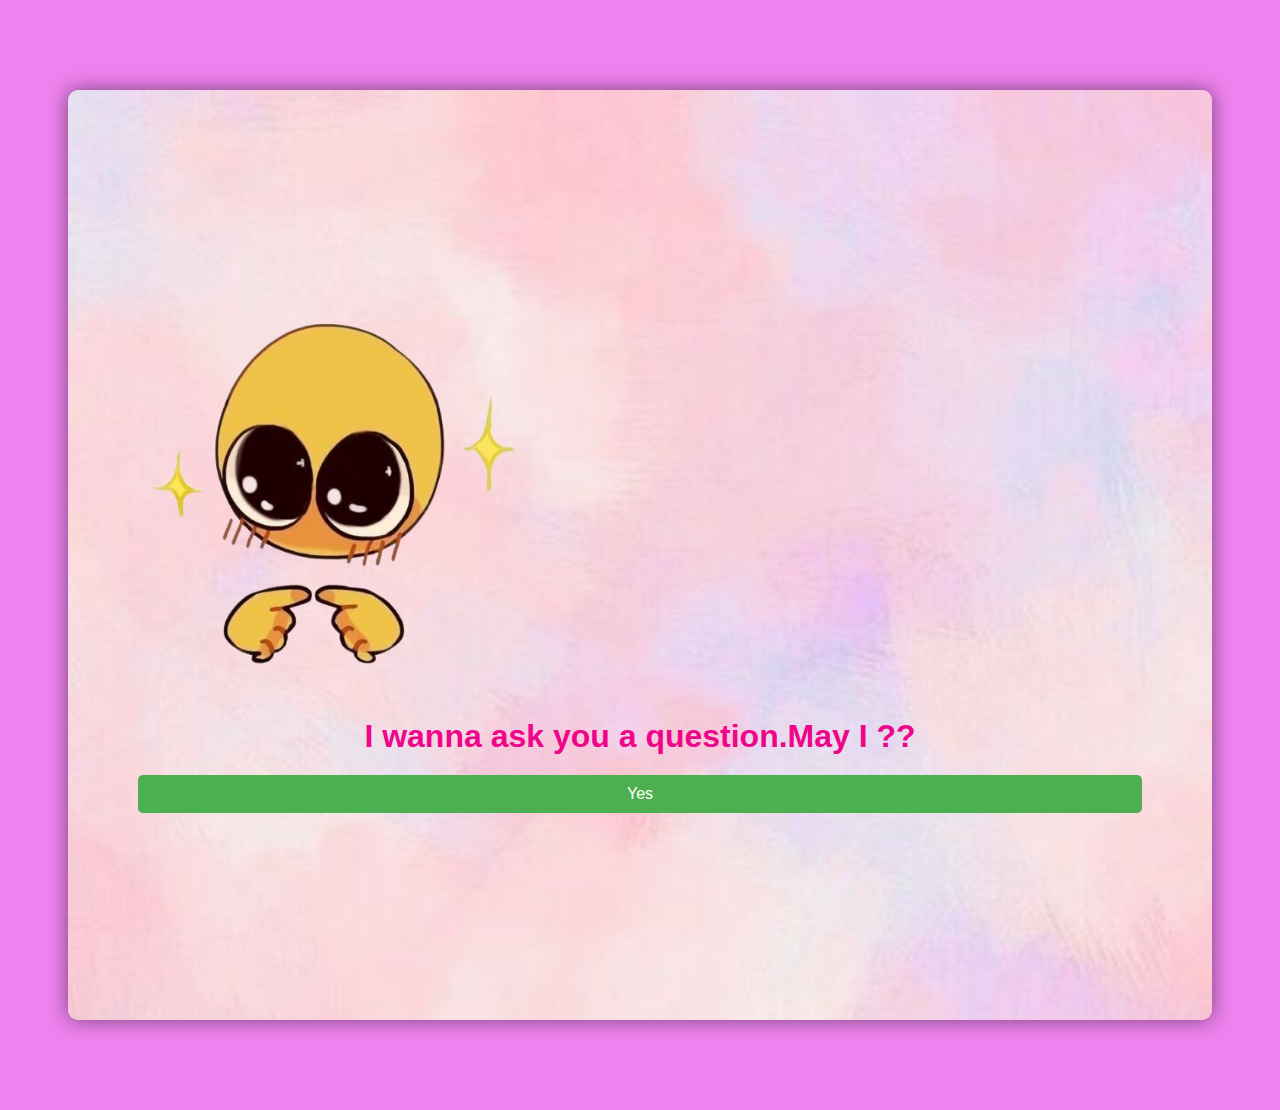
<file: index.html>
<!DOCTYPE html>
<html lang="en">
<head>
    <meta charset="UTF-8">
    <meta name="viewport" content="width=device-width, initial-scale=1.0">
    <title>Proposal_Question</title>
    <style>
        body {
            font-family: Arial, sans-serif;
            margin: 0;
            padding: 0;
            background-color:violet; /* Your favorite image URL */
            background-size: cover;
            background-repeat: no-repeat;
            color: #ffffff; /* Text color */
            text-align: center;
        }
        .container {
            width: 80%;
            height: 90vh; /* 90% of viewport height */
            margin: 10vh auto; /* Vertically centered */
            background: url('Back.jpg'), rgba(0, 0, 0, 0.8); /* Multiple background images */
            background-size: cover, auto; /* Size of each background */
            padding: 60px;
            border-radius: 10px;
            box-shadow: 0 0 20px rgba(0, 0, 0, 0.5);
            display: flex;
            flex-direction: column;
            justify-content: center;
        }
        h1 {
            margin-bottom: 20px;
            color: rgb(239, 5, 138); /* Change text color to pink */
        }
        .btn {
            padding: 10px 20px;
            margin: 0 10px;
            border: none;
            border-radius: 5px;
            cursor: pointer;
            font-size: 16px;
        }
        .yes-btn {
            background-color: #4CAF50;
            color: #ffffff;
            transition: background-color 0.3s;
        }
        .yes-btn:hover {
            background-color: #45a049;
        }
    </style>
</head>
<body>
    <div class="container">
        <img src="Image.png" alt="GIF" style="width: 400px; height: 400px; margin-bottom: 0px;">
        <h1>I wanna ask you a question.May I ??</h1>
        <button class="btn yes-btn" onclick="redirectToProposalPage()">Yes</button>
    </div>

    <script>
        function redirectToProposalPage() {
            window.location.href = "Index1.html"; // Redirect to the proposal page
        }
    </script>
</body>
</html>
</file>
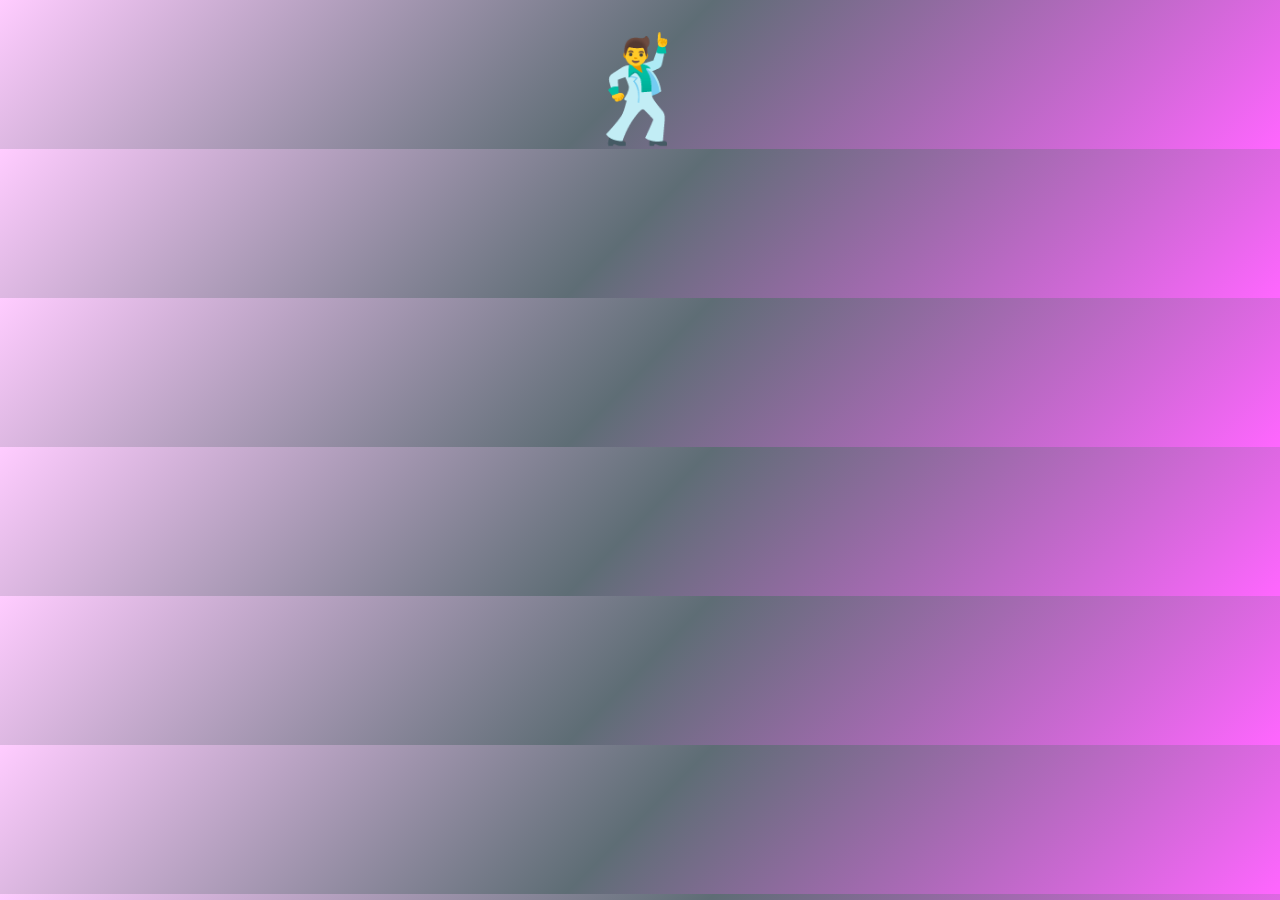
<file: dance.html>
<!DOCTYPE html>
<html lang="en">
<head>
    <meta charset="UTF-8">
    <meta name="viewport" content="width=device-width, initial-scale=1.0">
    <title>Dance Celebration</title>
    <link rel="stylesheet" href="styles.css">
</head>
<body>
    <main>
        <section id="dance-section">
            <div class="emoji dancing">🕺</div>
        </section>
    </main>
</body>
</html>
</file>
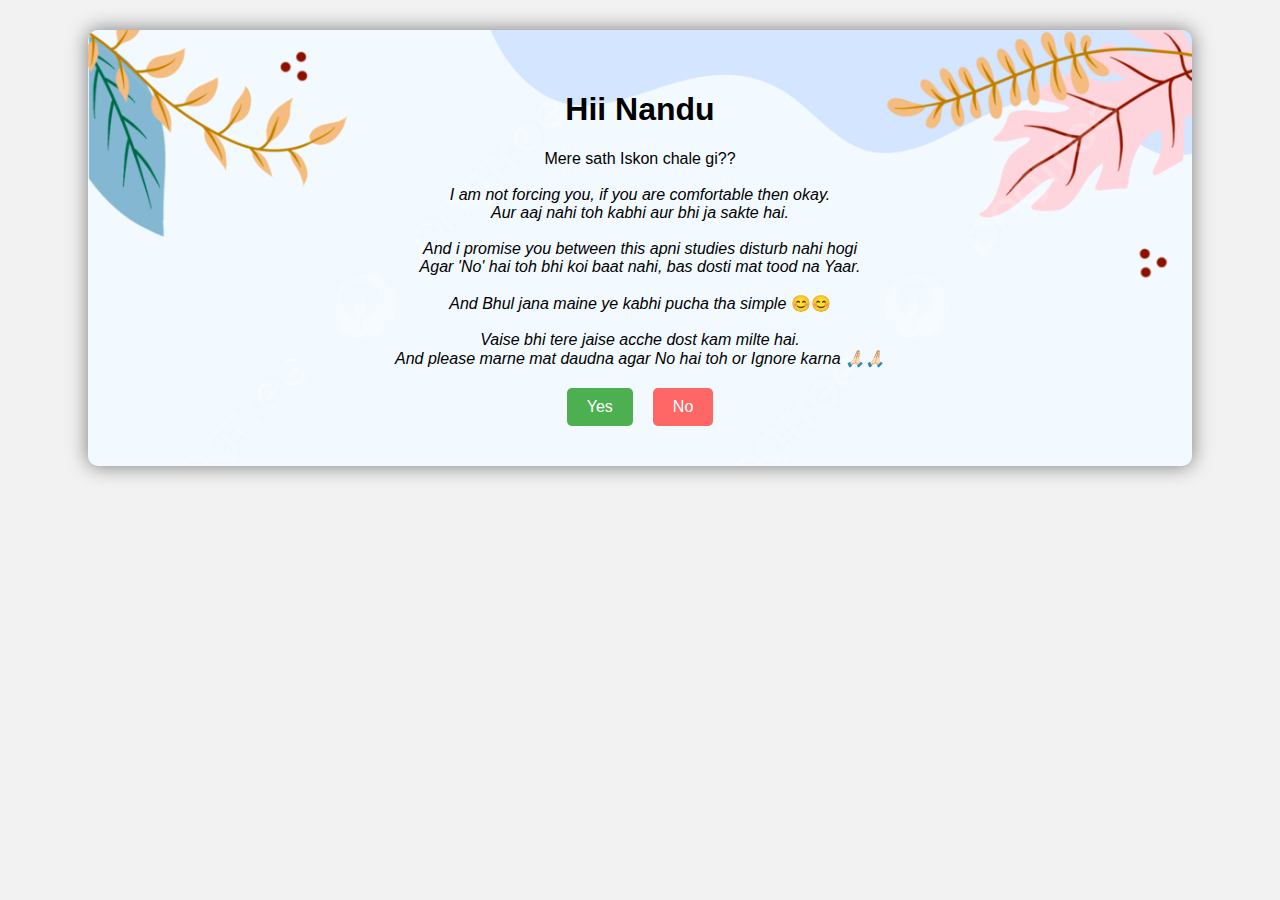
<file: Index1.html>
<!DOCTYPE html>
<html lang="en">
<head>
    <meta charset="UTF-8">
    <meta name="viewport" content="width=device-width, initial-scale=1.0">
    <title>Proposal to Nandu</title>
    <link rel="stylesheet" type="text/css" href="C.css">
</head>
<body>
    <style>
        h1,
        p {
            color: #000000; /* Change text color to black */
        }
    </style>
    <div class="container">
        
        <h1 >Hii Nandu</h1>
        <p>Mere sath Iskon chale gi??<br><br>
            <i>I am not forcing you, if you are comfortable then okay.<br>
            Aur aaj nahi toh kabhi aur bhi ja sakte hai.<br><br>
    
            And i promise you between this apni studies disturb nahi hogi <br>
    
            Agar 'No' hai toh bhi koi baat nahi, bas dosti mat tood na Yaar.<br><br>
            And Bhul jana maine ye kabhi pucha tha simple  </i>😊😊<br><i><br>
            Vaise bhi tere jaise acche dost kam milte hai.<br>
            And please marne mat daudna agar No hai toh or Ignore karna 🙏🏻🙏🏻</i>
        </p>
        <div class="button-container">
            <button class="btn yes-btn" onclick="startParty()">Yes</button>
            <button class="btn no-btn">No</button>
        </div>
    </div>

    <script>
        document.querySelector('.no-btn').addEventListener('click', function() {
            const container = document.querySelector('.container');
            container.innerHTML = `<h1>Koi baat nahi,</h1><h1> toh acche dost rahege 😊😊 </h1>`;
            container.style.backgroundColor = "#ffcccc";
            container.style.color = "#ff3333";
        });

        function startParty() {
            const container = document.querySelector('.container');
            container.innerHTML = `<h1> 🫠🥹🫣</h1><h1>🎉🎊Yess , Thank you  🎊🎉</h1>`;
            container.style.backgroundColor = "#ccffcc"; // Green background
            container.style.color = "#006400"; // Dark green text color

            container.classList.add('party-time');

            // Create balloons
            const containerArea = container.offsetWidth * container.offsetHeight; // Area of the container
            const balloonArea = 600; // Area of each balloon
            const numberOfBalloons = Math.ceil(containerArea / balloonArea); // Calculate the number of balloons needed

            for (let i = 0; i < numberOfBalloons; i++) {
                createBalloon(container);
            }

            // Create confetti
            const numberOfConfetti = 100; // Number of confetti
            for (let i = 0; i < numberOfConfetti; i++) {
                createConfetti(container);
            }

            setTimeout(() => {
                container.classList.remove('party-time');
                removePartyElements(container);
            }, 5000); // Remove party elements after 5 seconds
        }

        function createConfetti(container) {
            const confetti = document.createElement('div');
            confetti.classList.add('confetti');

            // Generate random position within container
            const left = Math.random() * (container.offsetWidth - 10); // 10 is the width of the confetti
            const top = Math.random() * (container.offsetHeight - 10); // 10 is the height of the confetti

            // Ensure the confetti stays within the container
            if (left < 0) left = 0;
            if (top < 0) top = 0;

            confetti.style.left = `${left}px`;
            confetti.style.top = `${top}px`;

            container.appendChild(confetti);
        }

        function createBalloon(container) {
            const balloon = document.createElement('div');
            balloon.classList.add('balloon');

            // Generate random position within container
            let left = Math.random() * (container.offsetWidth - 20); // 20 is the width of the balloon
            let top = Math.random() * (container.offsetHeight - 30); // 30 is the height of the balloon

            // Check if the balloon overlaps with existing balloons
            const balloons = container.querySelectorAll('.balloon');
            let overlap = false;
            balloons.forEach(existingBalloon => {
                let existingLeft = parseFloat(existingBalloon.style.left);
                let existingTop = parseFloat(existingBalloon.style.top);
                if (Math.abs(left - existingLeft) < 50 && Math.abs(top - existingTop) < 50) {
                    overlap = true;
                }
            });

            // Ensure the balloon stays within the container
            if (left < 0) left = 0;
            if (top < 0) top = 0;

            // Add the balloon if it doesn't overlap
            if (!overlap) {
                balloon.style.left = `${left}px`;
                balloon.style.top = `${top}px`;
                container.appendChild(balloon);
            }
        }

        function removePartyElements(container) {
            const balloons = container.querySelectorAll('.balloon');
            balloons.forEach(balloon => balloon.remove());

            const confetti = container.querySelectorAll('.confetti');
            confetti.forEach(conf => conf.remove());
        }
    </script>
</body>
</html>
</file>
<file: styles.css>
body {
    font-family: 'Arial', sans-serif;
    margin: 0;
    padding: 0;
    background: linear-gradient(135deg, #ffccff 0%, #5e6d75 50%, #ff66ff 100%);
    color: #333;
    text-align: center;
}

header {
    background-color: #051473;
    color: white;
    padding: 1em 0;
}

h1, h2 {
    font-family: 'Pacifico', cursive;
}

h1 {
    font-size: 2.5em;
    margin: 0.5em 0;
}

h2 {
    font-size: 2em;
    color: #000000;
}

p {
    font-size: 1.2em;
    margin: 0.5em 0 1.5em;
    color: #000000;
}

#animation-container {
    position: relative;
    display: inline-block;
}

.emoji {
    font-size: 100px;
    position: relative;
}

.tear {
    position: absolute;
    width: 10px;
    height: 20px;
    background-color: #3399ff;
    border-radius: 50%;
    animation: tear-drop 1.5s infinite;
}

.tear-left {
    left: 40%;
    top: 40%;
}

.tear-right {
    left: 60%;
    top: 40%;
}

@keyframes tear-drop {
    0% {
        transform: translateY(0);
        opacity: 1;
    }
    70% {
        opacity: 0.5;
    }
    100% {
        transform: translateY(100px);
        opacity: 0;
    }
}

#response-buttons {
    margin: 2em 0;
}

#response-buttons button {
    background-color: #48a925;
    border: none;
    color: white;
    padding: 15px 30px;
    margin: 10px;
    font-size: 1em;
    border-radius: 5px;
    cursor: pointer;
    transition: background-color 0.3s;
}

#response-buttons button:hover {
    background-color: #21f05c;
}

#dance-section {
    margin-top: 2em;
}

.dancing {
    animation: dance 1s infinite;
}

@keyframes dance {
    0%, 100% {
        transform: translateY(0);
    }
    50% {
        transform: translateY(-20px);
    }
}
</file>
<file: C.css>
body {
    font-family: Arial, sans-serif;
    margin: 0;
    padding: 0;
    background-color: #f2f2f2;
}
.container {
    width: 80%;
    height: 90;
    margin: 30px auto;
    background-color: #f2f2f2;
    padding: 40px; /* Increased padding */
    border-radius: 10px;
    box-shadow: 0 0 20px rgba(0, 0, 0, 0.5);
    text-align: center;
    position: relative;
    overflow: hidden;
    background-image: url('BG.png'); /* Background image */
    background-size: cover;
}

h1 {
    color: #333;
}
p {
    color: #666;
    margin-bottom: 20px;
}
.button-container {
    display: flex;
    justify-content: center;
}
.btn {
    padding: 10px 20px;
    margin: 0 10px;
    border: none;
    border-radius: 5px;
    cursor: pointer;
    font-size: 16px;
}
.yes-btn {
    background-color: #4CAF50;
    color: #fff;
    transition: background-color 0.3s;
}
.yes-btn:hover {
    background-color: #45a049;
}
.no-btn {
    background-color: #ff6666;
    color: #fff;
    transition: background-color 0.3s;
}
.no-btn:hover {
    background-color: #ff4d4d;
}
.party-time {
    animation: party 0.5s ease infinite;
}

@keyframes party {
    0% { transform: translateY(0); }
    50% { transform: translateY(-20px); }
    100% { transform: translateY(0); }
}

.balloon {
    position: absolute;
    background-color: #ffcc00;
    width: 20px;
    height: 30px;
    border-radius: 50%;
    animation: balloon-floating 2s ease-in-out infinite;
}

@keyframes balloon-floating {
    0% { transform: translateY(0); }
    50% { transform: translateY(-250px); }
    100% { transform: translateY(0); }
}



.confetti {
    position: absolute;
    background-color: #ff6666;
    width: 10px;
    height: 10px;
    transform: rotate(45deg);
    animation: confetti-falling 3s ease-in-out infinite;
}

@keyframes confetti-falling {
    0% { transform: translateY(-200px) rotate(45deg); }
    100% { transform: translateY(800px) rotate(45deg); }
}
</file>
